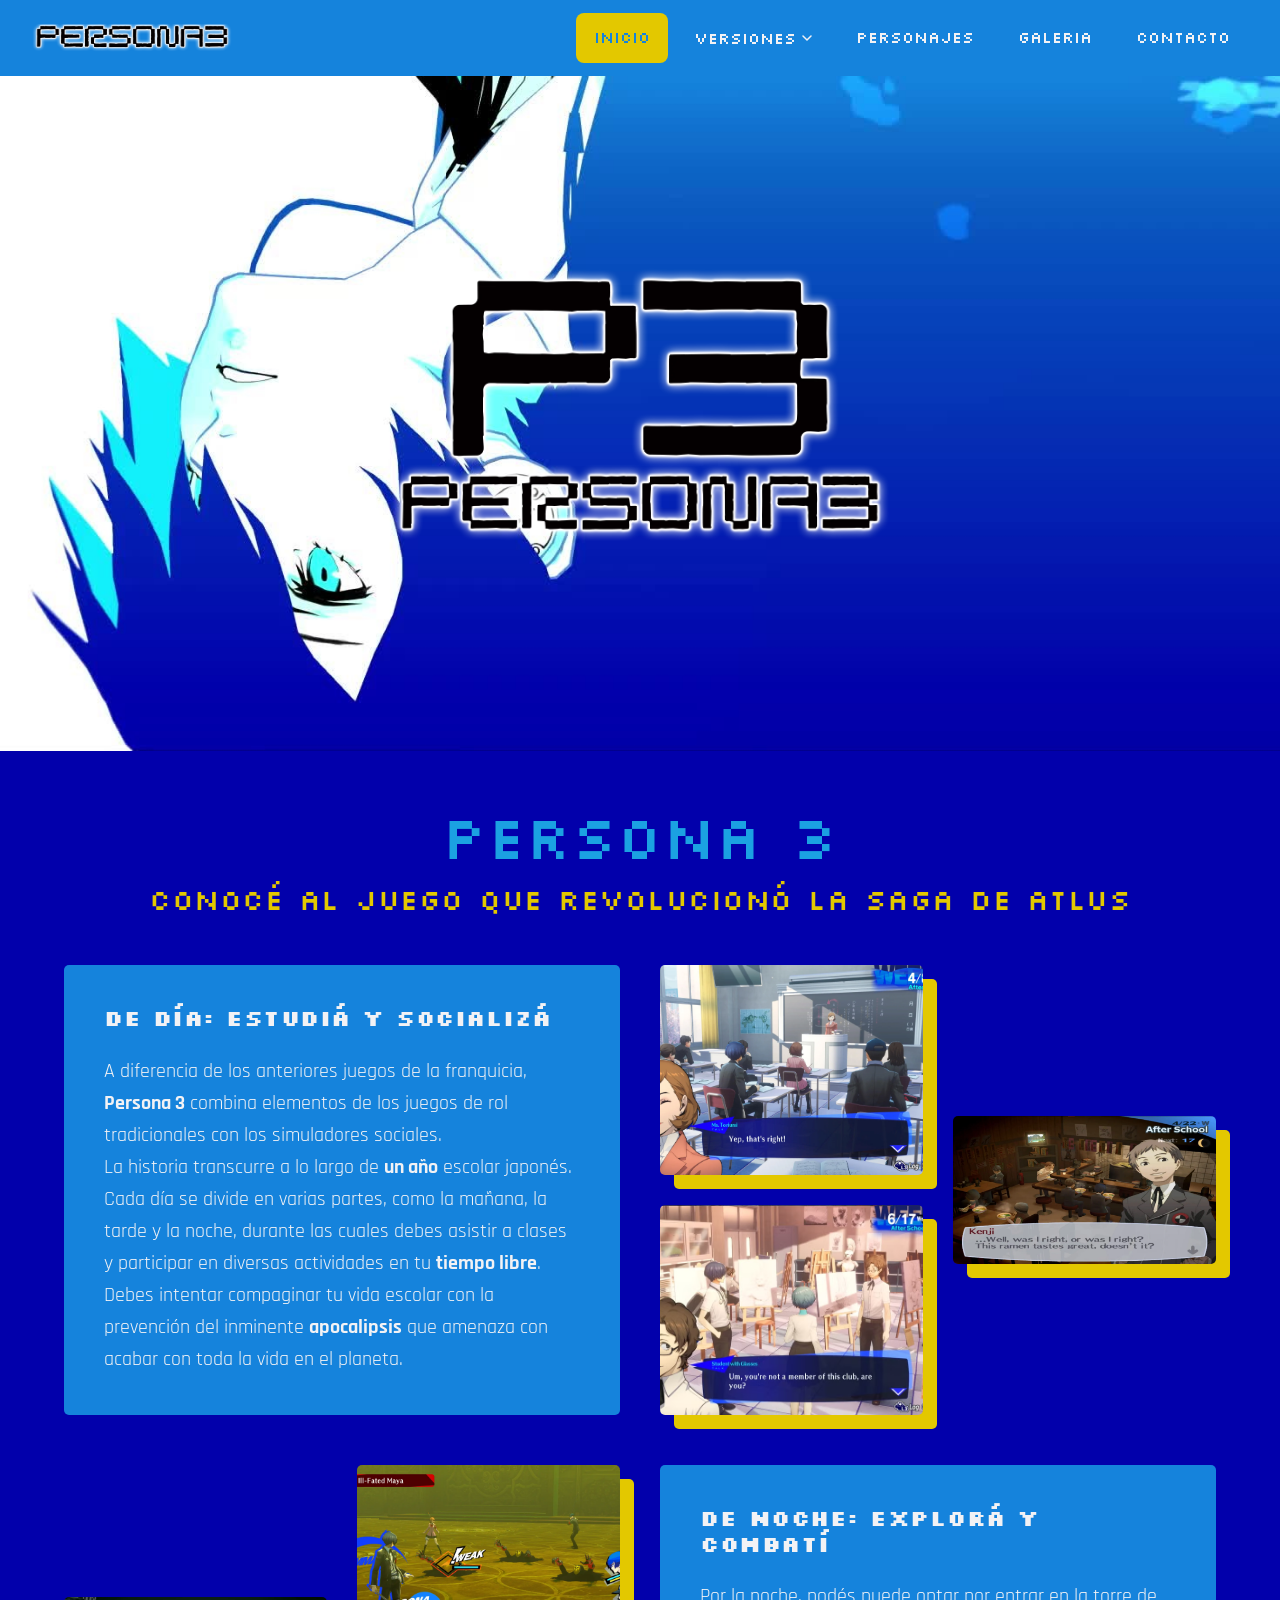
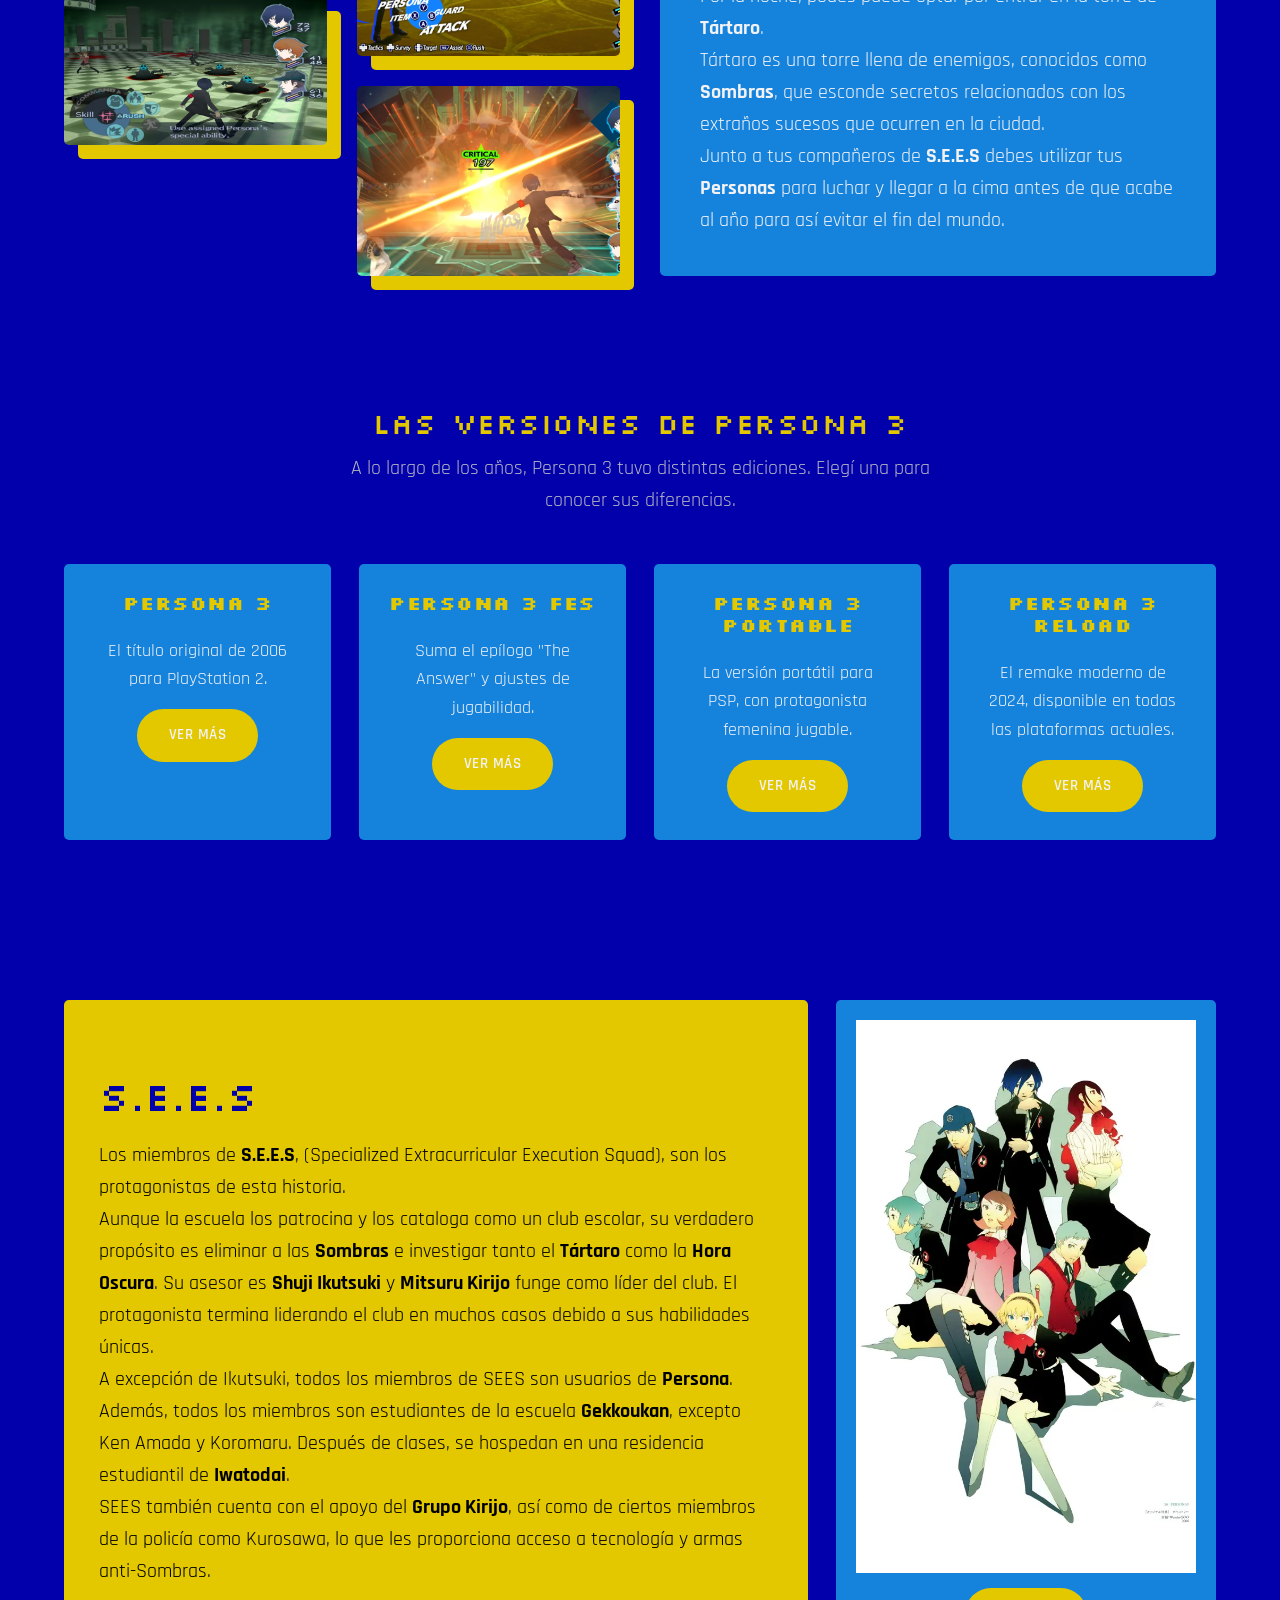
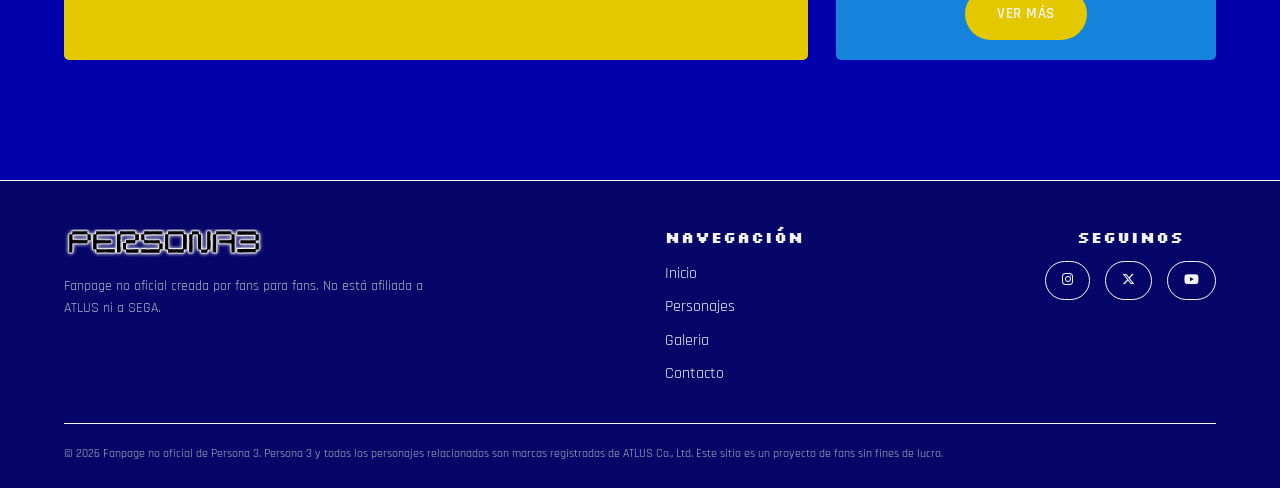
<file: index.html>
<!DOCTYPE html>
<html lang="es">
<head>
  <meta charset="UTF-8" />
  <meta name="viewport" content="width=device-width, initial-scale=1.0" />
  <title>Persona 3 | Fanpage no oficial</title>
  <meta name="description" content="Fanpage no oficial dedicada a Persona 3: juegos, personajes y más." />

  <!-- Tipografías (Google Fonts) -->
  <link rel="preconnect" href="https://fonts.googleapis.com">
<link rel="preconnect" href="https://fonts.gstatic.com" crossorigin>
<link href="https://fonts.googleapis.com/css2?family=Silkscreen:wght@400;700&display=swap" rel="stylesheet">

<link rel="preconnect" href="https://fonts.googleapis.com">
<link rel="preconnect" href="https://fonts.gstatic.com" crossorigin>
<link href="https://fonts.googleapis.com/css2?family=Rajdhani:wght@300;400;500;600;700&family=Roboto:ital,wght@0,217;1,217&display=swap" rel="stylesheet">

<link rel="stylesheet" href="https://cdnjs.cloudflare.com/ajax/libs/font-awesome/6.5.1/css/all.min.css">



  <!-- Hoja de estilos del sitio -->
  <link rel="stylesheet" href="css/style.css" />
</head>
<body>

  <!-- ======================= HEADER ======================= -->
  <header class="site-header">
    <div class="contenedor header-inner">
      <a href="index.html" class="logo"><img src="css/img/P3LOGO-header.webp" alt="Logo Persona 3" class="header-logo"></a>



      <nav class="main-nav" id="main-nav">
        <ul>
          <li><a href="index.html" class="nav-link">Inicio</a></li>
          <!-- Dropdown de Versiones -->
          <li class="nav-item--dropdown">
            <button class="dropdown-toggle" aria-expanded="false" aria-controls="menu-versiones">
              Versiones
              <svg class="chevron" viewBox="0 0 10 6" fill="none" xmlns="http://www.w3.org/2000/svg">
                <path d="M1 1L5 5L9 1" stroke="currentColor" stroke-width="1.5" stroke-linecap="round" />
              </svg>
            </button>
            <ul class="dropdown-menu" id="menu-versiones">
              <li><a href="versiones/persona-3.html">Persona 3</a></li>
              <li><a href="versiones/persona-3-fes.html">Persona 3 FES</a></li>
              <li><a href="versiones/persona-3-portable.html">Persona 3 Portable</a></li>
              <li><a href="versiones/persona-3-reload.html">Persona 3 Reload</a></li>
            </ul>
          </li>
          <li><a href="personajes.html" class="nav-link">Personajes</a></li>
          <li><a href="galeria.html" class="nav-link">Galeria</a></li>
          <li><a href="contacto.html" class="nav-link">Contacto</a></li>
        </ul>
      </nav>

      <!-- Botón hamburguesa -->
      <button class="menu-toggle" id="menu-toggle" aria-label="Abrir menú" aria-expanded="false">
        <span></span><span></span><span></span>
      </button>
    </div>
  </header>

  <main>
    <!-- ======================= HERO ======================= -->
    <section class="hero">
      <div class="hero-contenido">
        
        <img src="css/img/P3LOGO.webp" alt="Logo Persona 3" class="hero-logo">
        
        <div style="margin-top: 1px;">
        </div>
      </div>

    </section>

    <!-- ======================= BIENVENIDA ======================= -->
<section class="seccion-destacada">
  <div class="contenedor">
    <h1 class="titulo-seccion tituloindex">PERSONA 3</h1>
    <h2 class="titulo-seccion">CONOCÉ AL JUEGO QUE REVOLUCIONÓ LA SAGA DE ATLUS</h2>

    <div class="mosaico-layout">
      

      <div class="bloque-texto">
        <h3>DE DÍA: ESTUDIÁ Y SOCIALIZÁ</h3>
        <p>
          A diferencia de los anteriores juegos de la franquicia, <strong>Persona 3</strong> combina elementos de los juegos de rol tradicionales con los simuladores sociales.
        </p>
        <p>
          La historia transcurre a lo largo de <b>un año</b> escolar japonés. Cada día se divide en varias partes, como la mañana, la tarde y la noche, durante las cuales debes asistir a clases y participar en diversas actividades en tu <b>tiempo libre</b>.
        </p>
        <p>
          Debes intentar compaginar tu vida escolar con la prevención del inminente <b>apocalipsis</b> que amenaza con acabar con toda la vida en el planeta.
        </p>
      </div>

      <div class="mosaico-imagenes">
        <div class="marco-offset">
          <img src="css/img/index.foto1.webp" alt="Persona 3 Gameplay 1">
        </div>
        <div class="marco-offset">
          <img src="css/img/index.foto2.avif" alt="Persona 3 Gameplay 2">
        </div>
        <div class="marco-offset imagen-desplazada">
          <img src="css/img/p3-foto-3.webp" alt="Persona 3 Gameplay 3">
        </div>
      </div>


<div class="mosaico-imagenes mosaico-imagenes--invertido">
  

  <div class="marco-offset imagen-desplazada-izquierda">
    <img src="css/img/p3-foto-4.webp" alt="Persona 3 Gameplay 3">
  </div>

  <div class="marco-offset">
    <img src="css/img/p3r-foto4.webp" alt="Persona 3 Gameplay 1">
  </div>

  <div class="marco-offset">
    <img src="css/img/p3p-foto4.webp" alt="Persona 3 Gameplay 2">
  </div>

</div>

      <div class="bloque-texto">
        <h3>DE NOCHE: EXPLORÁ Y COMBATÍ</h3>
        <p>
          Por la noche, podés puede optar por entrar en la torre de <strong><b>Tártaro</b></strong>.
        </p>
        <p>
          Tártaro es una torre llena de enemigos, conocidos como <b>Sombras</b>, que esconde secretos relacionados con los extraños sucesos que ocurren en la ciudad.
        </p>
        <p>
          Junto a tus compañeros de <b>S.E.E.S</b> debes utilizar tus <b>Personas</b> para luchar y llegar a la cima antes de que acabe al año para así evitar el fin  del mundo.
        </p>
      </div>

    </div>

  </div>
</section>

    <!-- ======================= VERSIONES DESTACADAS ======================= -->
    <section class="seccion seccion--alterna" id="versiones-destacadas">
      <div class="contenedor">
        <h2 class="titulo-seccion">Las versiones de Persona 3</h2>
        <p class="subtitulo-seccion">
          A lo largo de los años, Persona 3 tuvo distintas ediciones.
          Elegí una para conocer sus diferencias.
        </p>

        <div class="grid-versiones">

          <article class="tarjeta-version">
           
            <h3>Persona 3</h3>
            <p>El título original de 2006 para PlayStation 2.</p>
            <a href="versiones/persona-3.html" class="boton boton--contorno">Ver más</a>
          </article>

          <article class="tarjeta-version">

            <h3>Persona 3 FES</h3>
            <p>Suma el epílogo "The Answer" y ajustes de jugabilidad.</p>
            <a href="versiones/persona-3-fes.html" class="boton boton--contorno">Ver más</a>
          </article>

          <article class="tarjeta-version">

            <h3>Persona 3 Portable</h3>
            <p>La versión portátil para PSP, con protagonista femenina jugable.</p>
            <a href="versiones/persona-3-portable.html" class="boton boton--contorno">Ver más</a>
          </article>

          <article class="tarjeta-version">
            <h3>Persona 3 Reload</h3>
            <p>El remake moderno de 2024, disponible en todas las plataformas actuales.</p>
            <a href="versiones/persona-3-reload.html" class="boton boton--contorno">Ver más</a>
          </article>

        </div>
      </div>
    </section>
  </main>

    <!-- ======================= INDEX PERSONAJES ======================= -->

     <section class="seccion">
      <div class="contenedor">
 
        <div class="detalle-personajes">
 
          <!-- Caja de texto -->
          <div class="caja-texto-personajes">
            <h2 class="titulo-seccion">S.E.E.S  </h2>
            <p>
              Los miembros de <strong><b>S.E.E.S</b></strong>, (Specialized Extracurricular Execution Squad), son los protagonistas de esta historia. </p>
              <p>
              Aunque la escuela los patrocina y los cataloga como un club escolar, su verdadero propósito es eliminar a las <b>Sombras</b> e investigar tanto el <b>Tártaro</b> como la <b>Hora Oscura</b>. 
              Su asesor es <b>Shuji Ikutsuki</b> y <b>Mitsuru Kirijo</b> funge como líder del club. El protagonista termina liderando el club en muchos casos debido a sus 
              habilidades únicas.
              </p>
              <p> 
              A excepción de Ikutsuki, todos los miembros de SEES son usuarios de <b>Persona</b>. Además, todos los miembros son estudiantes de la escuela <b>Gekkoukan</b>, excepto Ken Amada y Koromaru. 
              
              Después de clases, se hospedan en una residencia estudiantil de <b>Iwatodai</b>.
              </p>
              <p>
              SEES también cuenta con el apoyo del <b>Grupo Kirijo</b>, así como de ciertos miembros de la policía como Kurosawa, lo que les proporciona acceso a tecnología y armas anti-Sombras.
            </p>
          </div>
 
          <!-- Imagen de portada + info técnica debajo -->
          <div class="detalle-imagen-personajes">
            <div class="placeholder-img" aria-label="Imagen de portada">
              <img src="css/img/sees.webp" alt="Foto de SEES" class="foto-P3">
              <a href="personajes.html" class="boton boton--contorno">Ver más</a>
            </div>
 
            
          </div>
 
        </div>
      </div>
    </section>
 

  <!-- ======================= FOOTER (legales y redes) ======================= -->
  <footer class="site-footer">
    <div class="contenedor">
      <div class="footer-top">
        <div class="footer-marca">
          <a href="index.html" class="logo"><img src="css/img/P3LOGO-header.webp" alt="Logo Persona 3" class="header-logo"></a>
          <p>
            Fanpage no oficial creada por fans para fans. No está afiliada
            a ATLUS ni a SEGA.
          </p>
        </div>

        <div class="footer-links">
          <h4>Navegación</h4>
          <ul>
            <li><a href="index.html">Inicio</a></li>
            <li><a href="personajes.html">Personajes</a></li>
                        <li><a href="galeria.html">Galeria</a></li>

            <li><a href="contacto.html">Contacto</a></li>
          </ul>
        </div>

        <div class="footer-redes">
          <h4>Seguinos</h4>

          <div class="redes-lista">
            <a href="https://www.instagram.com/atlus_west/?hl=es" target="_blank" aria-label="Instagram"><i class="fa-brands fa-instagram"></i></a>
            <a href="https://x.com/Atlus_West" target="_blank" aria-label="X (Twitter)"><i class="fa-brands fa-x-twitter"></i></a>
            <a href="https://www.youtube.com/atlus" target="_blank" aria-label="YouTube"><i class="fa-brands fa-youtube"></i></a>
          </div>
        </div>
      </div>

      <p class="footer-legales">
        © 2026 Fanpage no oficial de Persona 3. Persona 3 y todos los
        personajes relacionados son marcas registradas de ATLUS Co., Ltd.
        Este sitio es un proyecto de fans sin fines de lucro.
      </p>
    </div>
  </footer>

  <script src="js/main.js"></script>
</body>
</html>
</file>
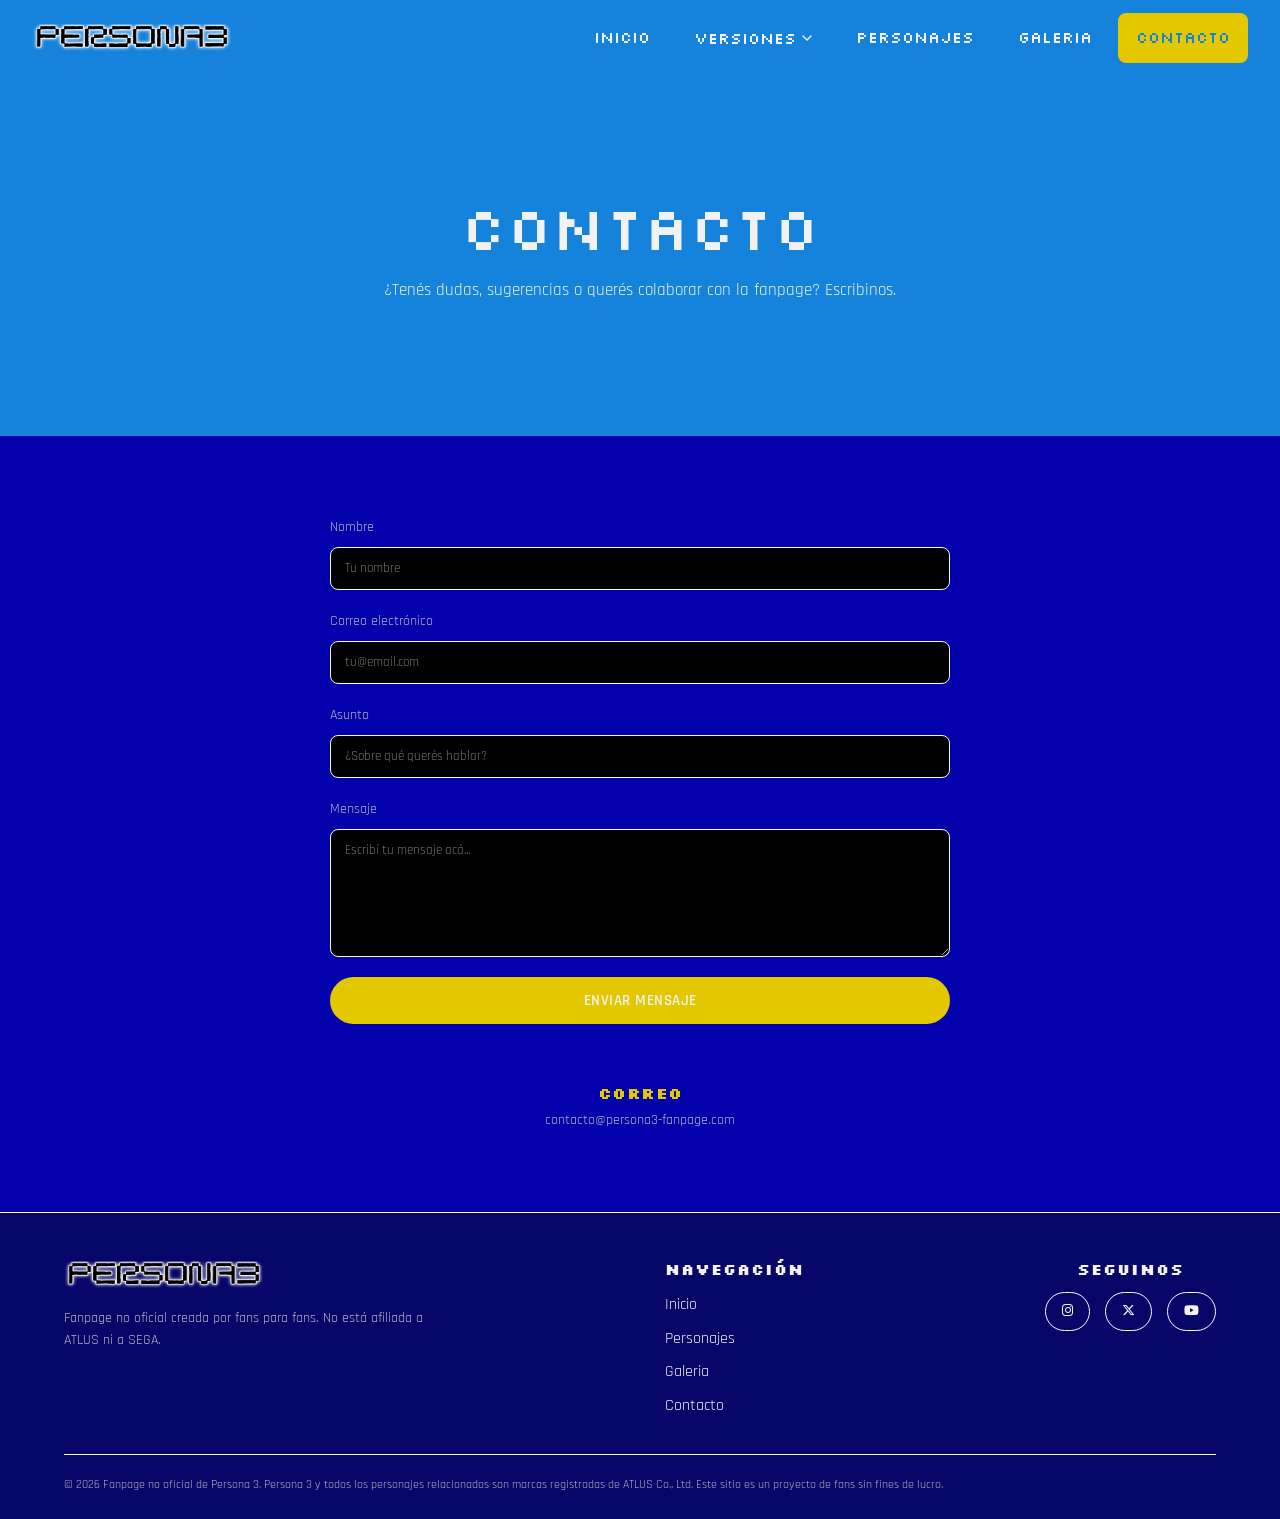
<file: contacto.html>
<!DOCTYPE html>
<html lang="es">
<head>
  <meta charset="UTF-8" />
  <meta name="viewport" content="width=device-width, initial-scale=1.0" />
  <title>Contacto | Persona 3</title>
  <meta name="description" content="Ponete en contacto con el equipo de esta fanpage de Persona 3." />

  <link rel="preconnect" href="https://fonts.googleapis.com">
<link rel="preconnect" href="https://fonts.gstatic.com" crossorigin>
<link href="https://fonts.googleapis.com/css2?family=Silkscreen:wght@400;700&display=swap" rel="stylesheet">

<link rel="preconnect" href="https://fonts.googleapis.com">
<link rel="preconnect" href="https://fonts.gstatic.com" crossorigin>
<link href="https://fonts.googleapis.com/css2?family=Rajdhani:wght@300;400;500;600;700&family=Roboto:ital,wght@0,217;1,217&display=swap" rel="stylesheet">

<link rel="stylesheet" href="https://cdnjs.cloudflare.com/ajax/libs/font-awesome/6.5.1/css/all.min.css">

  <link rel="stylesheet" href="css/style.css" />
</head>
<body>

  <!-- ======================= HEADER ======================= -->
  <header class="site-header">
    <div class="contenedor header-inner">
      <a href="index.html" class="logo"><img src="css/img/P3LOGO-header.webp" alt="Logo Persona 3" class="header-logo"></a>

      <nav class="main-nav" id="main-nav">
        <ul>
          <li><a href="index.html" class="nav-link">Inicio</a></li>
          <li class="nav-item--dropdown">
            <button class="dropdown-toggle" aria-expanded="false" aria-controls="menu-versiones">
              Versiones
              <svg class="chevron" viewBox="0 0 10 6" fill="none" xmlns="http://www.w3.org/2000/svg">
                <path d="M1 1L5 5L9 1" stroke="currentColor" stroke-width="1.5" stroke-linecap="round" />
              </svg>
            </button>
            <ul class="dropdown-menu" id="menu-versiones">
              <li><a href="versiones/persona-3.html">Persona 3</a></li>
              <li><a href="versiones/persona-3-fes.html">Persona 3 FES</a></li>
              <li><a href="versiones/persona-3-portable.html">Persona 3 Portable</a></li>
              <li><a href="versiones/persona-3-reload.html">Persona 3 Reload</a></li>
            </ul>
          </li>
          <li><a href="personajes.html" class="nav-link">Personajes</a></li>
          <li><a href="galeria.html" class="nav-link">Galeria</a></li>
          <li><a href="contacto.html" class="nav-link activo">Contacto</a></li>
        </ul>
      </nav>

      <button class="menu-toggle" id="menu-toggle" aria-label="Abrir menú" aria-expanded="false">
        <span></span><span></span><span></span>
      </button>
    </div>
  </header>

  <main>
    <!-- ======================= HERO CHICO ======================= -->
    <section class="hero_personaje">
      <div class="hero-contenido">
        <h1 class="hero-logo" style="font-size: clamp(1rem, 6vw, 60px); font-weight: 400;">CONTACTO</h1>
        <p class="hero-tagline">¿Tenés dudas, sugerencias o querés colaborar con la fanpage? Escribinos.</p>
        <div style="margin-top: 1px;">
        </div>
      </div>

    </section>
<!-- ======================= FORMULARIO ======================= -->
<section class="seccion">
  <div class="contenedor">

    <!-- Formulario integrado con Formspree para envío de mails reales -->
    <form class="formulario-contacto" action="https://formspree.io/f/xvkgrawa" method="POST">
      <div class="campo">
        <label for="nombre">Nombre</label>
        <input type="text" id="nombre" name="nombre" placeholder="Tu nombre" required />
      </div>

      <div class="campo">
        <label for="email">Correo electrónico</label>
        <input type="email" id="email" name="email" placeholder="tu@email.com" required />
      </div>

      <div class="campo">
        <label for="asunto">Asunto</label>


        <input type="text" id="asunto" name="_subject" placeholder="¿Sobre qué querés hablar?" />
      </div>

      <div class="campo">
        <label for="mensaje">Mensaje</label>
        <textarea id="mensaje" name="mensaje" rows="6" placeholder="Escribí tu mensaje acá..." required></textarea>
      </div>

      <button type="submit" class="boton boton--dorado">Enviar mensaje</button>
    </form>


    <div class="info-contacto">
      <div class="item">
        <h4>Correo</h4>
        <p>contacto@persona3-fanpage.com</p>
      </div>
      
      
    </div>

  </div>
</section>
  <!-- ======================= FOOTER ======================= -->
 <footer class="site-footer">
    <div class="contenedor">
      <div class="footer-top">
        <div class="footer-marca">
          <a href="index.html" class="logo"><img src="css/img/P3LOGO-header.webp" alt="Logo Persona 3" class="header-logo"></a>
          <p>
            Fanpage no oficial creada por fans para fans. No está afiliada
            a ATLUS ni a SEGA.
          </p>
        </div>

        <div class="footer-links">
          <h4>Navegación</h4>
          <ul>
            <li><a href="index.html">Inicio</a></li>
            <li><a href="personajes.html">Personajes</a></li>
            <li><a href="galeria.html">Galeria</a></li>
            <li><a href="contacto.html">Contacto</a></li>
          </ul>
        </div>

        <div class="footer-redes">
          <h4>Seguinos</h4>

          <div class="redes-lista">
            <a href="https://www.instagram.com/atlus_west/?hl=es" target="_blank" aria-label="Instagram"><i class="fa-brands fa-instagram"></i></a>
            <a href="https://x.com/Atlus_West" target="_blank" aria-label="X (Twitter)"><i class="fa-brands fa-x-twitter"></i></a>
            <a href="https://www.youtube.com/atlus" target="_blank" aria-label="YouTube"><i class="fa-brands fa-youtube"></i></a>
          </div>
        </div>
      </div>

      <p class="footer-legales">
        © 2026 Fanpage no oficial de Persona 3. Persona 3 y todos los
        personajes relacionados son marcas registradas de ATLUS Co., Ltd.
        Este sitio es un proyecto de fans sin fines de lucro.
      </p>
    </div>
  </footer>

  <script src="js/main.js"></script>
</body>
</html>
</file>
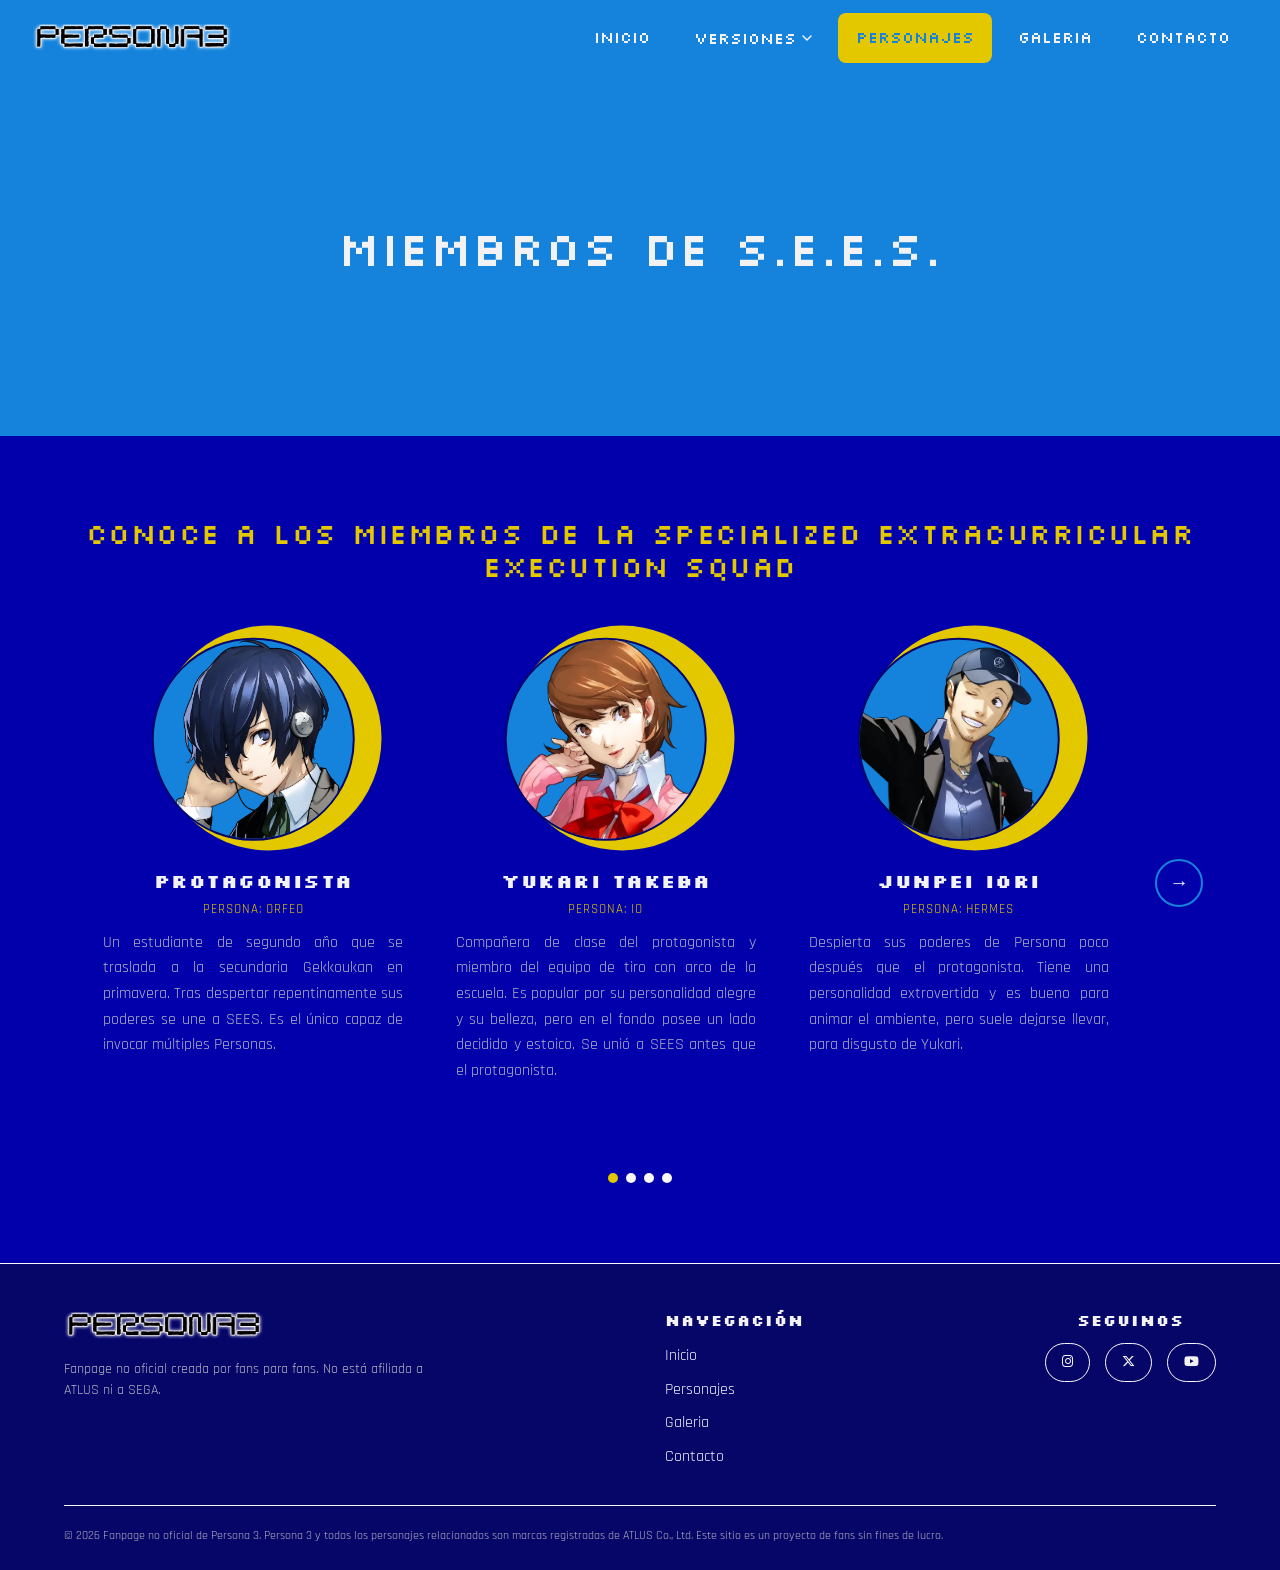
<file: personajes.html>
<!DOCTYPE html>
<html lang="es">
<head>
  <meta charset="UTF-8" />
  <meta name="viewport" content="width=device-width, initial-scale=1.0" />
  <title>Personajes | Persona 3</title>
  <meta name="description" content="Conocé al elenco de Persona 3." />

  <link rel="preconnect" href="https://fonts.googleapis.com">
<link rel="preconnect" href="https://fonts.gstatic.com" crossorigin>
<link href="https://fonts.googleapis.com/css2?family=Silkscreen:wght@400;700&display=swap" rel="stylesheet">

<link rel="preconnect" href="https://fonts.googleapis.com">
<link rel="preconnect" href="https://fonts.gstatic.com" crossorigin>
<link href="https://fonts.googleapis.com/css2?family=Rajdhani:wght@300;400;500;600;700&family=Roboto:ital,wght@0,217;1,217&display=swap" rel="stylesheet">

<link rel="stylesheet" href="https://cdnjs.cloudflare.com/ajax/libs/font-awesome/6.5.1/css/all.min.css">

  <link rel="stylesheet" href="css/style.css" />
</head>
<body>

  <!-- ======================= HEADER ======================= -->
  <header class="site-header">
    <div class="contenedor header-inner">
      <a href="index.html" class="logo"><img src="css/img/P3LOGO-header.webp" alt="Logo Persona 3" class="header-logo"></a>

      

      <nav class="main-nav" id="main-nav">
        <ul>
          <li><a href="index.html" class="nav-link">Inicio</a></li>
          <li class="nav-item--dropdown">
            <button class="dropdown-toggle" aria-expanded="false" aria-controls="menu-versiones">
              Versiones
              <svg class="chevron" viewBox="0 0 10 6" fill="none" xmlns="http://www.w3.org/2000/svg">
                <path d="M1 1L5 5L9 1" stroke="currentColor" stroke-width="1.5" stroke-linecap="round" />
              </svg>
            </button>
            <ul class="dropdown-menu" id="menu-versiones">
              <li><a href="versiones/persona-3.html">Persona 3</a></li>
              <li><a href="versiones/persona-3-fes.html">Persona 3 FES</a></li>
              <li><a href="versiones/persona-3-portable.html">Persona 3 Portable</a></li>
              <li><a href="versiones/persona-3-reload.html">Persona 3 Reload</a></li>
            </ul>
          </li>
          <!-- Link activo: estamos parados en esta página -->
          <li><a href="personajes.html" class="nav-link activo">Personajes</a></li>
          <li><a href="galeria.html" class="nav-link">Galeria</a></li>
          <li><a href="contacto.html" class="nav-link">Contacto</a></li>
        </ul>
      </nav>

      <button class="menu-toggle" id="menu-toggle" aria-label="Abrir menú" aria-expanded="false">
        <span></span><span></span><span></span>
      </button>
    </div>
  </header>

  <main>
    <!-- ======================= HERO CHICO ======================= -->
    <section class="hero_personaje">
      <div class="hero-contenido">
        <h1 class="hero-titulo">Miembros de S.E.E.S.</h1>
        
        <div style="margin-top: 1px;">
        </div>
      </div>

    </section>
    <!-- ======================= CARRUSEL DE PERSONAJES ======================= -->
   <section class="seccion">

  <div class="contenedor">
    <h2 class="titulo-seccion">Conoce a los miembros de la Specialized Extracurricular Execution Squad</h2>

  </div> 


  <div class="carrusel">
    <!-- Flecha izquierda -->
    <button class="carrusel-flecha" data-carrusel="anterior" aria-label="Personaje anterior">&#8592;</button>

    <div class="carrusel-pista-wrapper">
      <div class="carrusel-pista">

        <article class="tarjeta-personaje">
          <div class="avatar-personaje">
            <div class="anillo-externo"></div>
            <div class="anillo-interno"><img src="css/img/P3_Protag_Reload.webp" alt="Foto del protagonista de Persona 3" class="foto-protagonista"></div>
          </div>
          <h3>Protagonista</h3>
          <span class="rol">Persona: Orfeo</span>
          <p class="descripcion">
            Un estudiante de segundo año que se traslada a la secundaria Gekkoukan en primavera. Tras despertar repentinamente 
            sus poderes se une a SEES. Es el único capaz de invocar múltiples Personas.
          </p>
        </article>

        <article class="tarjeta-personaje">
          <div class="avatar-personaje">
            <div class="anillo-externo"></div>
            <div class="anillo-interno"><img src="css/img/P3REYukari.webp" alt="Foto de Yukari de Persona 3" class="foto-yukari"></div>
          </div>
          <h3>Yukari Takeba</h3>
          <span class="rol">Persona: Io</span>
          <p class="descripcion">
            Compañera de clase del protagonista y miembro del equipo de tiro con arco de la escuela. Es popular por su personalidad alegre y su belleza, pero en el fondo posee un lado decidido y estoico.
             Se unió a SEES antes que el protagonista. 
          </p>
        </article>

        <article class="tarjeta-personaje">
          <div class="avatar-personaje">
            <div class="anillo-externo"></div>
            <div class="anillo-interno"><img src="css/img/P3RE_junpei.webp" alt="Foto de Junpei de Persona 3" class="foto-junpei"></div>
          </div>
          <h3>Junpei Iori</h3>
          <span class="rol">Persona: Hermes</span>
          <p class="descripcion">
            Despierta sus poderes de Persona poco después que el protagonista. 
            Tiene una personalidad extrovertida y es bueno para animar 
            el ambiente, pero suele dejarse llevar, para disgusto de Yukari.
          </p>
        </article>

        <article class="tarjeta-personaje">
          <div class="avatar-personaje">
            <div class="anillo-externo"></div>
            <div class="anillo-interno"><img src="css/img/Mitsuru_Kirijo_Reload.webp" alt="Foto de Mitsuru de Persona 3" class="foto-mitsuru"></div>
          </div>
          <h3>Mitsuru Kirijo</h3>
          <span class="rol">Persona: Penthesilea</span>
          <p class="descripcion">
             Lider de S.E.E.S, heredera del Grupo Kirijo, capitana del equipo de esgrima y presidenta del consejo estudiantil.
             Es una chica seria y trabajadora con una gran afición por la disciplina. 
             Sin embargo, debido a su educación sobreprotectora, a veces puede estar un poco desconectada de la realidad.
          </p>
        </article>

        <article class="tarjeta-personaje">
          <div class="avatar-personaje">
            <div class="anillo-externo"></div>
            <div class="anillo-interno"><img src="css/img/Akihiko_Sanada_Reload.webp" alt="Foto de Akihiko de Persona 3" class="foto-akihiko"></div>
          </div>
          <h3>Akihiko Sanada</h3>
          <span class="rol">Persona: Polydeuces</span>
          <p class="descripcion">
            Miembro fundador de SEES. Muy popular en la escuela, es el capitán del equipo de boxeo y sobresale tanto en 
            los deportes como en los estudios. Normalmente tranquilo y sereno, también puede ser algo terco e inflexible en ocasiones.
          </p>
        </article>


        <article class="tarjeta-personaje">
          <div class="avatar-personaje">
            <div class="anillo-externo"></div>
            <div class="anillo-interno"><img src="css/img/Fuuka_Yamagishi_Reload.webp" alt="Foto de Fuuka de Persona 3" class="foto-fuuka"></div>
          </div>
          <h3>Fuuka Yamagishi</h3>
          <span class="rol">Persona: Lucia</span>
          <p class="descripcion">
            Es una chica tranquila y humilde, pero a veces sufre acoso escolar 
            debido a su timidez. Queda atrapada en la Hora Oscura y sus habilidades Persona se activan cuando SEES acude a su rescate.
          </p>
        </article>

        <article class="tarjeta-personaje">
          <div class="avatar-personaje">
            <div class="anillo-externo"></div>
            <div class="anillo-interno"><img src="css/img/P3RE_Aigis_art (1).webp" alt="Foto de Aigis de Persona 3" class="foto-aigis"></div>
          </div>
          <h3>Aigis</h3>
          <span class="rol">Persona: Palladion</span>
          <p class="descripcion">
            Arma de supresión anti-sombras de séptima generación creada por humanos. Con forma humanoide y un corazón capaz de usar habilidades de Persona, se une a SEES. 
            Parece sentir un cariño especial por el protagonista desde el principio.
             Va despertando sus emociones humanas a medida que pasa tiempo con el grupo.
          </p>
        </article>

        <article class="tarjeta-personaje">
          <div class="avatar-personaje">
            <div class="anillo-externo"></div>
            <div class="anillo-interno"><img src="css/img/P3RE_Ken.webp" alt="Foto de Ken de Persona 3" class="foto-ken"></div>
          </div>
          <h3>Ken Amada</h3>
          <span class="rol">Persona: Nemesis</span>
          <p class="descripcion">
            Es el único estudiante de primaria en SEES. Tras el fallecimiento de su madre en un accidente, se mudó a una residencia estudiantil en Iwatodai.
             Una serie de eventos lo llevan a despertar sus habilidades Persona y unirse a SEES con sed de venganza. Si bien Ken intenta mostrarse educado y maduro, también tiene un lado infantil
          </p>
        </article>

        <article class="tarjeta-personaje">
          <div class="avatar-personaje">
            <div class="anillo-externo"></div>
            <div class="anillo-interno"><img src="css/img/P3RE_Koromaru.webp" alt="Foto de Koromaru de Persona 3" class="foto-koromaru"></div>
          </div>
          <h3>Koromaru</h3>
          <span class="rol">Persona: Cerbero</span>
          <p class="descripcion">
            Tras perder a su amo, SEES lo acoge y lo convierte en miembro. Es extremadamente inteligente y leal.
Gracias a su personalidad amigable y gentil, Koromaru se integra rápidamente al grupo. Parece tener una relación
 especialmente cercana con Aigis y con Ken.
          </p>
        </article>

        <article class="tarjeta-personaje">
          <div class="avatar-personaje">
            <div class="anillo-externo"></div>
            <div class="anillo-interno"><img src="css/img/P3RE_Shinjiro.webp" alt="Foto de Shinjiro de Persona 3" class="foto-shinji"></div>
          </div>
          <h3>Shinjiro Aragaki</h3>
          <span class="rol">Persona: Castor</span>
          <p class="descripcion">
            Uno de los miembros fundadores de SEES. Estuvo ausente del grupo durante dos años, pero regresa debido a ciertas circunstancias.
             Bajo su apariencia taciturna y reservada se esconde un alma bondadosa y un excelente cocinero. Adora a los animales y consiente a Koromaru cuando nadie lo ve.
          </p>
        </article>

      </div>
    </div>

    <!-- Flecha derecha -->
    <button class="carrusel-flecha" data-carrusel="siguiente" aria-label="Personaje siguiente">&#8594;</button>
  </div>

  <!-- Indicadores fuera del contenedor para alineación uniforme -->
  <div class="carrusel-indicadores"></div>
</section>
  </main>

  <!-- ======================= FOOTER ======================= -->
<footer class="site-footer">
    <div class="contenedor">
      <div class="footer-top">
        <div class="footer-marca">
          <a href="index.html" class="logo"><img src="css/img/P3LOGO-header.webp" alt="Logo Persona 3" class="header-logo"></a>
          <p>
            Fanpage no oficial creada por fans para fans. No está afiliada
            a ATLUS ni a SEGA.
          </p>
        </div>

        <div class="footer-links">
          <h4>Navegación</h4>
          <ul>
            <li><a href="index.html">Inicio</a></li>
            <li><a href="personajes.html">Personajes</a></li>
                        <li><a href="galeria.html">Galeria</a></li>

            <li><a href="contacto.html">Contacto</a></li>
          </ul>
        </div>

        <div class="footer-redes">
          <h4>Seguinos</h4>

          <div class="redes-lista">
            <a href="https://www.instagram.com/atlus_west/?hl=es" target="_blank" aria-label="Instagram"><i class="fa-brands fa-instagram"></i></a>
            <a href="https://x.com/Atlus_West" target="_blank" aria-label="X (Twitter)"><i class="fa-brands fa-x-twitter"></i></a>
            <a href="https://www.youtube.com/atlus" target="_blank" aria-label="YouTube"><i class="fa-brands fa-youtube"></i></a>
          </div>
        </div>
      </div>

      <p class="footer-legales">
        © 2026 Fanpage no oficial de Persona 3. Persona 3 y todos los
        personajes relacionados son marcas registradas de ATLUS Co., Ltd.
        Este sitio es un proyecto de fans sin fines de lucro.
      </p>
    </div>
  </footer>

  <script src="js/main.js"></script>
</body>
</html>
</file>
<file: css/style.css>
/* ============================================================
   PERSONA 3 - FANPAGE
   Hoja de estilos principal
   ------------------------------------------------------------
   
   ============================================================ */
 
/* ---------- 1. Variables globales ---------- */
:root {
  /* Colores de marca */
  --color-azul-noche: #060669;
  --color-azul: #1ba1e2;
  --color-dorado: #e3c800;
  --color-dorado-oscuro: #b09500;
 
  /* Colores base del sitio */
  --color-fondo: #0200ab;
  --color-fondo-alt: #060669;
  --color-superficie: #000000;
  --color-borde: #faf8f8;
  --color-header: #1583dc;
 
  /* Textos */
  --color-texto: #f2f2f5;
  --color-texto-tenue: #b3b3c2;
 
  /* Tipografía */
  --fuente-titulos: 'Silkscreen', sans-serif;
  --fuente-texto: 'Rajdhani', sans-serif;
 
  /* Layout */

  --ancho-maximo: min(95vw, 1600px);
  --radio-borde: 5px;
  --transicion: 0.25s ease;
  --sombra: 0 10px 30px rgba(0, 0, 0, 0.45);
 

  --ancho-panel-lateral: 380px;
 
  /* Alto del header */
  --alto-header: 76px;
}
 
/* ---------- 2. Reset básico ---------- */
* {
  margin: 0;
  padding: 0;
  box-sizing: border-box;
}
 
html {
  scroll-behavior: smooth;
}
 
body {
  background-color: var(--color-fondo);
  color: var(--color-texto);
  font-family: var(--fuente-texto);
  line-height: 1.6;
  padding-top: var(--alto-header); 
  overflow-x: hidden;
}
 
img {
  max-width: 100%;
  display: block;
}
 
a {
  color: inherit;
  text-decoration: none;
}
 
ul {
  list-style: none;
}
 
button {
  font-family: inherit;
  cursor: pointer;
  border: none;
  background: none;
  color: inherit;
}
 
h1, h2, h3, h4 {
  font-family: var(--fuente-titulos);
  letter-spacing: 0.5px;
  line-height: 1.15;
}
 
.contenedor {
  width: 100%;
  max-width: var(--ancho-maximo);
  margin: 0 auto;

  padding: 0 clamp(12px, 2.5vw, 32px);
}
 
/* Título dorado reutilizable */
.titulo-seccion {
  font-size: clamp(1.8rem, 4vw, 100%);
  font-weight: 100;
  color: var(--color-dorado);
  text-transform: uppercase;
  text-align: center;
  margin-bottom: 12px;
}
 
.subtitulo-seccion {
  text-align: center;
  font-family: var(--fuente-texto);
  color: var(--color-texto-tenue);
  max-width: 620px;
  margin: 0 auto 48px;
}
 
.seccion {
  padding: 80px 0;
}
 
.seccion--alterna {
  background-color: var();
}
 
/* Botones */
.boton {
  display: inline-flex;
  align-items: center;
  gap: 8px;
  padding: 14px 32px;
  border-radius: 999px;
  font-weight: 600;
  font-size: 0.95rem;
  text-transform: uppercase;
  letter-spacing: 0.5px;
  transition: transform var(--transicion), box-shadow var(--transicion);
}
 
.boton--dorado {
  background-color: var(--color-dorado);
}
 
.boton--contorno {
 
  color: var(--color-texto);
}
 
.boton:hover {
  transform: scale(1.10);
 
}
 
/* ============================================================
   3. HEADER / NAVEGACIÓN
   ============================================================ */
.site-header {
  position: fixed;
  top: 0;
  left: 0;
  width: 100%;
  height: var(--alto-header);
  z-index: 1000;
  background-color: var(--color-header);
}
 
.header-inner {
  font-family: var(--fuente-titulos);
  height: 100%;
  display: flex;
  align-items: center;
  justify-content: space-between;
  max-width: 100%;
}
 
.logo{
  width: 200PX;
  min-width: 0;
  flex-shrink: 0;
}
 
 
.logo {
  font-family: var(--fuente-titulos);
  font-size: 20px;
  letter-spacing: 2px;
  color: var(--color-texto);
  white-space: nowrap;
}

.header-logo {
  display: block;
  width: 100%;
  height: auto;
  max-height: calc(var(--alto-header) - 20px);
}
 
.logo span {
  color: var(--color-dorado);
}
 
/* --- Menú de navegación --- */
.main-nav {
  display: flex;
}
 
.main-nav > ul {
  display: flex;
  align-items: center;
  gap: 8px;
}
 
.nav-link {
  display: block;
  padding: 12px 18px;
  font-weight: 500;
  border-radius: 8px;
  transition: color var(--transicion), background var(--transicion);
}
 
.nav-link:hover,
.nav-link.activo {
  color: var(--color-dorado);
}
 
.nav-link.activo {
  background: var(--color-dorado);
  color: var(--color-header);
}
 
/* --- Dropdown Versiones --- */
.nav-item--dropdown {
  position: relative;
}
 
.dropdown-toggle {
  display: flex;
  align-items: center;
  gap: 6px;
  padding: 12px 18px;
  font-weight: 500;
  font-size: 1rem;
  border-radius: 8px;
  transition: color var(--transicion);
}
 
.dropdown-toggle:hover {
  color: var(--color-dorado);
}
 
.dropdown-toggle .chevron {
  width: 10px;
  height: 10px;
  transition: transform var(--transicion);
}
 
 
.nav-item--dropdown.abierto .dropdown-toggle .chevron {
  transform: rotate(180deg);
}
 
.dropdown-menu {
  position: absolute;
  top: calc(100% + 10px);
  left: 0;
  min-width: 290px;
  background-color: var(--color-header);
  border: 1px solid var(--color-borde);
  border-radius: var(--radio-borde);
  box-shadow: var(--sombra);
  padding: 8px;
 

  opacity: 0;
  visibility: hidden;
  transform: translateY(-8px);
  transition: opacity var(--transicion), transform var(--transicion), visibility var(--transicion);
}
 
.nav-item--dropdown.abierto .dropdown-menu {
  opacity: 1;
  visibility: visible;
  transform: translateY(0);
}
 
.dropdown-menu li a {
  display: block;
  padding: 10px 14px;
  border-radius: 8px;
  font-size: 0.95rem;
  color: var(--color-texto);
  transition: background var(--transicion), color var(--transicion);
}
 
.dropdown-menu li a:hover {
  background: var(--color-dorado);
  color: var(--color-azul);
}
 
/* 2. Estado Hover */
.nav-item--dropdown:hover .dropdown-menu {
  opacity: 1;
  visibility: visible;
  transform: translateY(0);
}
 
.nav-item--dropdown:hover .chevron {
  transform: rotate(180deg);
}
 
/* --- Botón hamburguesa (mobile) --- */
.menu-toggle {
  display: none;
  flex-direction: column;
  gap: 5px;
  padding: 8px;
}
 
.menu-toggle span {
  width: 26px;
  height: 2px;
  background: var(--color-texto);
  transition: transform var(--transicion), opacity var(--transicion);
}
 
.menu-toggle.abierto span:nth-child(1) {
  transform: translateY(7px) rotate(45deg);
}
.menu-toggle.abierto span:nth-child(2) {
  opacity: 0;
}
.menu-toggle.abierto span:nth-child(3) {
  transform: translateY(-7px) rotate(-45deg);
}
 
/* ============================================================
   4. HERO 
   ============================================================ */
.hero {
  position: relative;
  min-height: 75vh;
  display: flex;
  align-items: center;
  justify-content: center;
  text-align: center;
  overflow: hidden;
  background-image: url("img/heroo.jpg");
  background-repeat: no-repeat;
  background-size:cover;
  margin-bottom: 50PX;
}
 

.hero::before {
  content: "";
  position: absolute;
  inset: 0;
  
}.hero-contenido { display: flex; flex-direction: column; align-items: center; gap: 1rem; }
.hero-logo { max-width: min(420px, 80vw); margin: 0 auto; }
.hero-tagline {
  max-width: 560px;
  color: var(--texto-tenue);
  font-size: 1.05rem;
}
 
.hero-contenido {
  position: relative;
  z-index: 1;
  padding: 40px 20px;
}
 
.hero-logo {
  max-width: 500px; 
  width: 100%;       
  height: auto;      
  display: block;
  margin: 0 auto;
}
 
.hero-logo-p3{
  max-width: 500px; 
  width: 100%;       
  display: block;
  margin: 0 auto;
}
 
.hero-logo-portable{
  max-width: 500px; 
  width: 100%;       
  height: auto;   
  display: block;
  margin: 0 auto;
}
 
.hero-logo-reload{
  max-width: 350px; 
  width: 100%;       
  height: auto;      
  display: block;
  margin: 0 auto;
}
 
.hero--chica {
  min-height: 0vh;
}
 
/* ============================================================
   5. SECCIÓN DE BIENVENIDA (índice) 
   ============================================================ */
/* Layout Principal */
p{
  font-size: 20px;
}
.tituloindex{
  font-size: 60px;
  color: var(--color-azul);
}
.mosaico-layout {
  display: grid;
  grid-template-columns: 1fr;
  gap: 50px 40px; 
  align-items: stretch; 
  margin-top: 50px;
  margin-bottom: 50px;
}
 

@media (max-width: 1023px) {
  .mosaico-layout > div:nth-child(1) { order: 1; }
  .mosaico-layout > div:nth-child(2) { order: 2; }
  .mosaico-layout > div:nth-child(3) { order: 4; }
  .mosaico-layout > div:nth-child(4) { order: 3; }
}
 

@media (min-width: 1024px) {
  .mosaico-layout {
    grid-template-columns: 1fr 1fr;
  }
}
 
/* Bloque de Texto */
.bloque-texto {
  background-color: var(--color-header);
  padding: 2.5rem;
  border-radius: var(--radio-borde);
  display: flex;
  flex-direction: column;
  justify-content: center; 
  height: 100%;            
  box-sizing: border-box;
  
}
 
.bloque-texto h3 {
  font-family: var(--fuente-titulos);
  color: var(--color-texto);
  margin-bottom: 1.5rem;
  font-size: 1.4rem;
}
p{
  font-size: 20px;
  font-weight: 400;
}

.mosaico-imagenes {
  display: grid;
  grid-template-columns: repeat(2, 1fr);
  gap: 30px;
  align-content: auto; 
  width: 100%;
}
 
.marco-offset {
  position: relative;
  border-radius: var(--radio-borde);
  width: 100%;
}
 

.marco-offset::before {
  content: "";
  position: absolute;
  inset: 0;
  background: var(--color-dorado);
  border-radius: 5px;
  transform: translate(14px, 14px);
  transition: transform var(--transicion, 0.3s ease-in-out);
  z-index: 0;
}
 
.marco-offset img {
  position: relative;
  z-index: 1;
  width: 100%;
  height: 100%;
  aspect-ratio: 16 / 9; 
  object-fit: cover;
  border-radius: 5px;
  display: block;
  transition: transform var(--transicion, 0.3s ease-in-out);
}
 
/* Posicionamiento de la 3ra imagen en el mosaico */
@media (min-width: 480px) {
  .marco-offset.imagen-desplazada {
    grid-column: 2;
    grid-row: 1 / span 2;
    align-self: center;
  }
}
 
/* Posicionamiento invertido: Foto alta a la izquierda (Columna 1) */
@media (min-width: 480px) {
  .marco-offset.imagen-desplazada-izquierda {
    grid-column: 1;          /* Forzada a la columna izquierda */
    grid-row: 1 / span 2;     /* Ocupa las 2 filas completas */
    align-self: center;
  }
}
 
/* Animaciones Hover */
.marco-offset:hover::before {
  transform: translate(0, 0);
}
 
.marco-offset:hover img {
  transform: scale(1.05);
}
/* ============================================================
   6. TARJETAS DE VERSIONES 
   ============================================================ */
.grid-versiones {
  display: grid;
  gap: 28px;
  grid-template-columns: repeat(auto-fit, minmax(240px, 1fr));
}
 
.tarjeta-version {
  background: var(--color-header);
 
  border-radius: var(--radio-borde);
  padding: 28px 24px;
  text-align: center;
  transition: transform var(--transicion), border-color var(--transicion);
}
 
.tarjeta-version:hover {
  transform: translateY(-8px);
  border-color: var(--color-dorado  );
}


 
.tarjeta-version h3 {
  color: var(--color-dorado);
  font-size: 1.2rem;
  margin-bottom: 8px;
}
 
.tarjeta-version p{
  font-size: 18px;
  padding: 15px;
  font-weight: 400;
  
}
 
.boton--contorno{
  background-color: var(--color-dorado);
}
 
/* ============================================================
   6.3. index personajes
   ============================================================ */
 
  .detalle-personajes {
  display: grid;
  gap: 28px;
  align-items:stretch; 
  margin-bottom: 40px;
  width: 100%;
}
 
@media (min-width: 1024px) {
  .detalle-personajes {
    display: grid;
    grid-template-columns: 1fr var(--ancho-panel-lateral);
    gap: 28px;
    align-items: stretch; /* Ambas cajas tendrán exactamente la misma altura */
  }
}
 
 
 
 
/* Caja de texto con fondo amarillo */
.caja-texto-personajes {
  background: var(--color-dorado);
  border-radius: var(--radio-borde);
  padding: 35px;
  display: flex;
  flex-direction: column;
  justify-content: center; 
}
 
 
.caja-texto-personajes .titulo-seccion {
  color: var(--color-fondo);
  text-align: top;
  text-align: left;
  margin-bottom: 20px;
  font-size: 40px;
  
}
 
.caja-texto-personajes p {
  color: rgb(0, 0, 0);
  margin-bottom: 0;
  font-size: 20px;
  font-weight: 400;
}
 
/* Columna de imagen + info técnica */
.detalle-imagen-personajes {
  display: flex;
  flex-direction:column;
  justify-content: center;
  width: 100%;
  height: 100%;           
  min-height: min-content; 
  padding: 20px;
  background: var(--color-header);   
  border-radius: 5px;
  box-sizing: border-box; 
}
 
.placeholder-img {
  display: flex;
  flex-direction: column;
  align-items: center; 
  gap: 15px;           
  width: 100%;
}
 
 
 
/* ============================================================
   6.5. DETALLE DE VERSIÓN (/versiones/*.html)
   ============================================================ */
 
.hero_versiones{
  position: relative;
  min-height: 40vh;
  display: flex;
  align-items: center;
  justify-content: center;
  text-align: center;
  overflow: hidden;
  background-color: var(--color-header);
  /*background-image: linear-gradient(rgba(0, 0, 0, 0.5), rgba(0, 0, 0, 0.5)), url("img/p3fes-hero.jpg")*/;
  background-repeat: no-repeat;
  background-size: cover;
  background-position: center;
}
 
 
 
.detalle-version {
  display: grid;
  gap: 28px;
  align-items:stretch; 
  margin-bottom: 40px;
  width: 100%;
}
 
@media (min-width: 1024px) {
  .detalle-version {
    display: grid;
    grid-template-columns: 1fr var(--ancho-panel-lateral);
    gap: 28px;
    align-items: stretch; 
  }
}
 
 @media (max-width: 420px) {
  

  .caja-texto-dorada {
    padding: 16px !important;
    box-sizing: border-box;
    width: 100%;
  }


  .caja-texto-dorada .titulo-seccion {
    font-size: 1.5rem !important; 
    margin-bottom: 12px;
  }

  .caja-texto-dorada p {
    font-size: 0.95rem !important; 
    line-height: 1.4;
  }


  .detalle-imagen {
    padding: 12px !important;
  }

  .detalle-imagen p {
    font-size: 0.9rem !important;
  }

  .detalle-version {
    gap: 16px;
    margin-bottom: 24px;
    box-sizing: border-box;
  }

  .detalle-imagen .info-juego {
    flex-direction: column; 
    gap: 8px;
  }
}
 
 
/* Caja de texto con fondo amarillo */
.caja-texto-dorada {
  background: var(--color-dorado);
  border-radius: var(--radio-borde);
  padding: 35px;
  display: flex;
  flex-direction: column;
  justify-content: center;
  
}
 
 
.caja-texto-dorada .titulo-seccion {
  color: var(--color-fondo);
  text-align: top;
  text-align: left;
  margin-bottom: 20px;
  font-size: 40px;
  
}
 
.caja-texto-dorada p {
  color: rgb(0, 0, 0);
  margin-bottom: 0;
  font-size: 20px;
  font-weight: 400;   
}
 
/* Columna de imagen + info técnica */
.detalle-imagen {
  display: flex;
  flex-direction: column;
  justify-content: space-between;
  width: 100%;
  height: 100%;          
  min-height: min-content; 
  padding: 20px;
  background: var(--color-header);    
  border-radius: 5px;
  box-sizing: border-box; 
  padding-right: 20px;
  font-size: 14px;
}
 
.detalle-imagen p{
 
  font-size: 18px;
}
 
 
 
.detalle-imagen .placeholder-img {
  border: none;            
  background: transparent; 
  width: 100%;        
  min-height: auto;
  border-radius: 0;
}
 
.foto-P3 {
width: 100%;
  height: auto;          
  max-height: 600px;     
  object-fit: contain;   
 
  display: block;     
}
 
.foto-P3FES{
width: 100%;
  height: auto;           
  max-height: 600px;     
  object-fit: contain;    
  display: block;
}
 
.detalle-imagen .info-juego {
  display: flex;
  justify-content: space-around; 
  gap: 16px;
  margin-top: 0;
  text-align: center;
}
 
.info-juego .item h4 {
  margin-top: 20px;
  color: var(--color-dorado);
}
 
 
/* ================================== Galería de imágenes ====================================== */
.galeria-grid {
  display: grid;
  
  grid-template-columns: repeat(auto-fit, minmax(250px, 1fr));
  gap: 20px;
  margin-top: 40px;
}
 

.galeria-grid a {
  position: relative;
  display: block;
  border-radius: 5px;
}
 

.galeria-grid a::before {
  content: "";
  position: absolute;
  inset: 0;
  background: var(--color-dorado);
  border-radius: 5px;
  transform: translate(14px, 14px);
  transition: transform var(--transicion, 0.3s ease);
  z-index: 0;
}

.galeria-grid a:hover::before,
.galeria-grid a:focus-visible::before,
.galeria-grid a.activo::before {
  transform: translate(0, 0);
}
 
.galeria-grid .placeholder-img {
  position: relative;
  z-index: 1;
  aspect-ratio: 16/9;
  min-height: 0;
  border-radius: 5px;
  cursor: pointer;
  overflow: hidden; 
  transition: transform var(--transicion, 0.3s ease), box-shadow var(--transicion, 0.3s ease);
}
 

.galeria-grid .placeholder-img img {
  width: 100%;
  height: 100%;
  object-fit: cover; 
  display: block;
}
 
.galeria-grid a:hover .placeholder-img,
.galeria-grid a:focus-visible .placeholder-img {
  transform: translateY(-15px);
}
 
/* Visor grande */
.galeria-visor {
  margin-top: 28px;
  position: relative;
  background: var(--color-dorado);
  border-radius: 5px;
  padding: 20px;
  text-align: center;
  
}
 
.galeria-visor[hidden] {
  display: none;
}
 

.galeria-visor-cuerpo {
  display: flex;
  align-items: center; 
  justify-content: space-between; 
  width: 100%;                   
  gap: 16px;
  position: relative;
}

.galeria-visor-marco {
  position: relative;
  display: inline-block;
  max-width: 100%;
  min-width: 0;
  touch-action: pan-y; 
}
 
.galeria-visor-marco::before {
  content: "";
  position: absolute;
  inset: 0;
  background: var(--color-dorado);
  border-radius: 6px;
  transform: translate(18px, 18px);
  transition: transform 0.45s ease;
  z-index: 0;
}
 
.galeria-visor.mostrando .galeria-visor-marco::before {
  transform: translate(0, 0);
}
 
.galeria-visor-img {
  position: relative;
  z-index: 1;
  display: block;
  max-width: 100%;
  max-height: 80vh;         
  margin: 0 auto;
  border-radius: 6px;
  background: var(--color-dorado);
}
 
/* Flechas  */
.galeria-visor-flecha {
  flex: 0 0 auto;
  align-self: center; 
  z-index: 2;       
}
 
.galeria-visor-cerrar {
  position: absolute;
  top: 10px;
  right: 10px;
  width: 34px;
  height: 34px;
  border-radius: 50%;
  background: var(--color-dorado);
  color: #ffffff;
  font-size: 1.1rem;
  line-height: 1;
  display: flex;
  align-items: center;
  justify-content: center;
  transition: transform var(--transicion);
  z-index: 2;
}
 
.galeria-visor-cerrar:hover {
  transform: scale(1.10);
  background-color: var(--color-header);
}
 
/* Botón de pantalla completa */
.galeria-visor-pantalla-completa {
  position: absolute;
  top: 10px;
  right: 54px;
  width: 34px;
  height: 34px;
  border-radius: 50%;
  background: var(--color-dorado);
  color: #ffffff;
  font-size: 0.95rem;
  line-height: 1;
  display: flex;
  align-items: center;
  justify-content: center;
  transition: transform var(--transicion), background-color var(--transicion);
  z-index: 2;
}
 
.galeria-visor-pantalla-completa:hover {
  transform: scale(1.10);
  background-color: var(--color-header);
}
 
/* visor en pantalla completa */
.galeria-visor:fullscreen,
.galeria-visor:-webkit-full-screen {
  width: 100vw;
  height: 100vh;
  max-width: none;
  margin: 0;
  padding: 24px;
  display: flex;
  align-items: center;
  justify-content: center;
  background: #000000;
  border-radius: 0;
}

@media (max-width: 767px) {
  .galeria-visor:fullscreen .galeria-visor-flecha,
  .galeria-visor:-webkit-full-screen .galeria-visor-flecha,
  .galeria-visor:fullscreen .galeria-visor-pantalla-completa,
  .galeria-visor:-webkit-full-screen .galeria-visor-pantalla-completa {
    display: none !important;
  }
}

.galeria-visor:fullscreen .galeria-visor-cuerpo,
.galeria-visor:-webkit-full-screen .galeria-visor-cuerpo {
  height: 100%;
  flex-wrap: nowrap; 
  justify-content: space-between;
}
 
.galeria-visor:fullscreen .galeria-visor-marco,
.galeria-visor:-webkit-full-screen .galeria-visor-marco {
  width: auto;
  max-height: 90vh;
}
 
.galeria-visor:fullscreen .galeria-visor-img,
.galeria-visor:-webkit-full-screen .galeria-visor-img {
  max-height: 90vh;
  width: auto;
}
 
@media (max-width: 767px) {
 
  .galeria-visor {
    padding: 12px;
  }
  .galeria-visor-cuerpo {
    justify-content: center;
  }
  .galeria-visor-marco {
    width: 100%;
  }
  .galeria-visor-flecha,
  .galeria-visor-pantalla-completa {
    display: none;
  }
}
 
/* ============================================================
   6.5. TRAILER (página versiones.html)
   ============================================================ */
 
.trailer {
  max-width: 1080px;          
  width: 100%;   
  height: 100%;             
  margin: 0 auto;            
  aspect-ratio: 16/9; 
}
 
.trailer iframe {
  margin-top: 40px;
  width: 100%;
  height: 100%;
  border: none;
  display: block;
}
 
 
/* ============================================================
   7. CARRUSEL DE PERSONAJES (página personajes.html)
   ============================================================ */
 
.hero_personaje {
  position: relative;
  min-height: 40vh;
  display: flex;
  align-items: center;
  justify-content: center;
  text-align: center;
  overflow: hidden;
  background-color: var(--color-header);
 /* background-image: linear-gradient(rgba(0, 0, 0, 0.5), rgba(0, 0, 0, 0.5)), url("img/hero_personajes.jpg");*/
  background-repeat: no-repeat;
  background-size: cover;
  background-position: center;
}
 
.hero-titulo{
  font-family: var(--fuente-titulos);
  font-weight: 100;
  color: var(--color-texto);
  font-size: 300%;
}
 
.carrusel {
  margin-top: 40px;
 position: relative;
  display: flex;
  align-items: center;
  gap: 20px;
  width: 100%;
 
  padding: 0 clamp(16px, 6vw, 96px);
}
 
.carrusel-pista-wrapper {
  overflow: hidden;
  flex: 1;
}
 
.carrusel-pista {
  display: flex;
  transition: transform 0.4s ease-in-out;
  touch-action: pan-y; 
}
 
.tarjeta-personaje {
  flex: 0 0 100%;
  padding: 10px;
  text-align: center;
}
 
 
 
@media (min-width: 768px) {
  .tarjeta-personaje {
    flex: 0 0 50%;
  }
}
 
@media (min-width: 1024px) {
  .tarjeta-personaje {
    flex: 0 0 33.33333%;
    max-width: 33.33333%;
    box-sizing: border-box;
  }
}

@media (max-width: 420px) {

  .carrusel-flecha {
    display: none !important;
  }


  .carrusel {
    padding: 0 !important;
    gap: 0;
    margin-top: 20px;
  }


  .avatar-personaje {
    width: 110px;
    height: 110px;
    margin: 1.5rem auto 2.5rem;
  }


  .hero-titulo {
    font-size: 1.8rem;
  }

  .tarjeta-personaje h3 {
    font-size: 1.1rem;
  }

  .tarjeta-personaje .rol {
    font-size: 0.75rem;
  }

  .tarjeta-personaje p.descripcion {
    font-size: 0.85rem;
    padding: 0 10px;
    text-align: center; 
  }
}
 
.avatar-personaje {
  position: relative;
  width: 150px;
  height: 150px;
  margin: 2rem auto 3.5rem; 
  
}
 
.avatar-personaje .anillo-externo {
  
  position:absolute;
  top: 60%;
  left: 50%;
  width: 150%;
  height: 150%;
  border-radius: 50%;
  background-color: var(--color-dorado);
  box-shadow: var(--sombra-dorada);
  transform: translate(-50%, -50%) translate(16px, -16px);
  transition: transform 0.7s cubic-bezier(0.4, 0, 0.2, 1), box-shadow 0.7s ease;
  z-index: 1;
 
}
 
.avatar-personaje .anillo-interno {
  position: absolute;
  top: 50%;
  left: 50%;
  width: 135%;
  height: 135%;
  transform: translate(-50%, -50%);
  border-radius: 50%;
  border: 2px solid var(--color-azul-noche);
  display: flex;
  align-items: center;
  justify-content: center;
  background-color: var(--color-header);
 
  z-index: 2;
  transition: transform 0.3s cubic-bezier(0.4, 0, 0.2, 1), box-shadow 0.7s ease;
  overflow: hidden;
}
 
 
 
.foto-protagonista{
width: 100%;
  height: 100%;
  object-fit: cover;
  object-position: 0% 0%;
}
 
.foto-yukari{
width: 100%;
  height: 100%;
  object-fit: cover;
  object-position: 50% 10%;
  transform: scale(1.02);
}
 
.foto-junpei{
width: 100%;
  height: 100%;
  object-fit: cover;
  object-position: 50% 0%;
  transform: scale(1.10);
}
 
.foto-mitsuru{
width: 100%;
  height: 100%;
  object-fit: cover;
  object-position: 40% 0%;
}
 
.foto-akihiko{
width: 100%;
  height: 100%;
  object-fit: cover;
  object-position: 40% 0%;
}
 
.foto-aigis{
width: 100%;
  height: 100%;
  object-fit: cover;
  object-position: 40% 0%;
}
 
.foto-ken{
width: 100%;
  height: 100%;
  object-fit: cover;
  object-position: 40% 0%;
}
 
.foto-koromaru{
width: 100%;
  height: 100%;
  object-fit: cover;
  object-position: 40% 0%;
}
 
.foto-fuuka{
width: 100%;
  height: 100%;
  object-fit: cover;
  object-position: 40% 0%;
}
 
.foto-shinji{
width: 100%;
  height: 100%;
  object-fit: cover;
  object-position: 40% 0%;
}
 
.tarjeta-personaje:hover .anillo-interno,
.tarjeta-personaje:focus-within .anillo-interno {
  transform: translate(-42%, -50%) scale(1.15);
  transition: transform 0.3s ease-in-out;
}
 
 
 
.tarjeta-personaje h3 {
  color: var(--color-texto);
  font-size: 1.2rem;
  margin-bottom: 4px;
}
 
.tarjeta-personaje .rol {
  display: inline-block;
  color: var(--color-dorado);
  font-size: 0.8rem;
  text-transform: uppercase;
  letter-spacing: 1px;
  margin-bottom: 10px;
}
 
.tarjeta-personaje p.descripcion {
  color: var(--color-texto-tenue);
  font-size: 16px;
  font-weight: 400;
  max-width: 300px;
  margin: 0 auto;
  text-align: justify;
}
 
.carrusel-flecha {
  flex: 0 0 auto;
  width: 48px;
  height: 48px;
  border-radius: 50%;
  border: 2px solid var(--color-header);
  display: flex;
  align-items: center;
  justify-content: center;
  font-size: 1.2rem;
  transition: background var(--transicion), transform var(--transicion);
}
 
.carrusel-flecha:hover {
  background: var(--color-header);
  transform: scale(1.08);
}
 
.carrusel-indicadores {
  display: flex;
  justify-content: center;
  gap: 8px;
  margin-top: 28px;
}
 
 
 
.carrusel-indicadores button {
  width: 10px;
  height: 10px;
  border-radius: 50%;
  background: var(--color-borde);
  transition: background var(--transicion);
}
 
.carrusel-indicadores button:hover {
  background-color:#e3c800;
}
 
.carrusel-indicadores button.activo {
  background: var(--color-dorado);
}
 
/* ============================================================
   8. FORMULARIO DE CONTACTO
   ============================================================ */
.formulario-contacto {
  max-width: 620px;
  margin: 0 auto;
  display: grid;
  gap: 20px;
}
 
.campo {
  display: flex;
  flex-direction: column;
  gap: 8px;
  text-align: left;
}
 
.campo label {
  font-size: 0.9rem;
  color: var(--color-texto-tenue);
}
 
.campo input,
.campo textarea {
  background: var(--color-superficie);
  border: 1px solid var(--color-borde);
  border-radius: 8px;
  padding: 12px 14px;
  color: var(--color-texto);
  font-family: inherit;
  transition: border-color var(--transicion);
}
 
.campo input:focus,
.campo textarea:focus {
  outline: none;
  border-color: var(--color-azul);
}
 
.info-contacto {
  display: grid;
  gap: 20px;
  margin-top: 60px;
  grid-template-columns: repeat(auto-fit, minmax(200px, 1fr));
  text-align: center;
}
 
.info-contacto .item h4 {
  color: var(--color-dorado);
  margin-bottom: 6px;
}
 
.info-contacto .item p {
  color: var(--color-texto-tenue);
  font-size: 0.9rem;
}

.boton--dorado {
  display: flex;
  justify-content: center;
  align-items: center;
  text-align: center;
  width: 100%; 
}

/* ============================================================
   9. FOOTER
   ============================================================ */
.site-footer {
  background: var(--color-fondo-alt);
  border-top: 1px solid var(--color-borde);
  padding: 48px 0 24px;
}
 
.footer-top {
  display: flex;
  flex-wrap: wrap;
  gap: 32px;
  justify-content: space-between;
  padding-bottom: 28px;
  border-bottom: 1px solid var(--color-borde);
  margin-bottom: 20px;
}
 
.footer-marca .logo {
  display: inline-block;
  margin-bottom: 10px;
}
 
.footer-marca p {
  color: var(--color-texto-tenue);
  font-size: 0.85rem;
  max-width: 360px;
}
 
.footer-redes h4,
.footer-links h4 {
  color: var(--color-texto);
  font-size: 0.95rem;
  margin-bottom: 14px;
  text-transform: uppercase;
  letter-spacing: 1px;
  
}
 
.footer-links ul li {
  margin-bottom: 8px;
}
 
.footer-links a:hover {
  color: var(--color-dorado);
}
 
.footer-redes {
  display: flex;
  flex-direction: column;
  align-items: center;
  text-align: center;
}

.redes-lista {
  display: flex;
  justify-content: center;
  align-items: center;
  gap: 15px; 
}
 
.redes-lista a {
  padding: 8px 16px;
  border: 1px solid var(--color-borde);
  border-radius: 999px;
  font-size: 0.82rem;
  transition: border-color var(--transicion), color var(--transicion);
}
 
.redes-lista a:hover {
  border-color: var(--color-header);
  color: var(--color-header);
}
 
.footer-legales {
  text-align: left;
  color: var(--color-texto-tenue);
  font-size: 0.78rem;
  line-height: 1.;
}
 
/* ============================================================
   10. RESPONSIVE - MENÚ MOBILE
   ============================================================ */
@media (max-width: 767px) {
  .menu-toggle {
    display: flex;
  }
 
  .main-nav {
    position: fixed;
    top: var(--alto-header);
    left: 0;
    width: 100%;
    height: calc(100vh - var(--alto-header));
    background: var(--color-fondo);
    flex-direction: column;
    padding: 24px;
    transform: translateX(-100%);
    transition: transform var(--transicion);
    overflow-y: auto;
  }
 
  .main-nav.abierto {
    transform: translateX(0);
  }
 
  .main-nav > ul {
    flex-direction: column;
    align-items: stretch;
    width: 100%;
    gap: 4px;
  }
 
  .nav-link {
    padding: 16px 12px;
    border-bottom: 1px solid var(--color-borde);
  }
 
  .dropdown-toggle {
    width: 100%;
    justify-content: space-between;
    padding: 16px 12px;
    border-bottom: 1px solid var(--color-borde);
  }
 

  .dropdown-menu {
    position: static;
    opacity: 1;
    visibility: visible;
    transform: none;
    display: none;
    box-shadow: none;
    border: none;
    background: var(--color-fondo-alt);
    margin-bottom: 8px;
    min-width: 0; 
    width: 100%;
  }
 
  .nav-item--dropdown.abierto .dropdown-menu {
    display: block;
  }
}
 
/* ============================================================
   11. UTILIDADES
   ============================================================ */
.texto-centrado {
  text-align: center;
}
 
.mt-grande {
  margin-top: 48px;
}
 
/* ============================================================
   12. RESPONSIVE 
   ============================================================ */
 
/* --- Hasta 767px  --- */
@media (max-width: 767px) {
  .seccion {
    padding: 48px 0;
  }
 
  .bloque-texto,
  .caja-texto-dorada,
  .caja-texto-personajes {
    padding: 1.5rem;
  }
}
 
@media (max-width: 767px) {

  .mosaico-imagenes {
    grid-template-columns: 1fr;
    gap: 20px;
  }

  .marco-offset.imagen-desplazada,
  .marco-offset.imagen-desplazada-izquierda {
    grid-column: auto;
    grid-row: auto;
  }
}

@media (max-width: 420px) {

  html, body {
    overflow-x: hidden;
    width: 100%;
  }


  .contenedor, 
  .bloque-texto, 
  .caja-texto-dorada, 
  .caja-texto-personajes {
    max-width: 100% !important;
    box-sizing: border-box;
    margin-left: auto;
    margin-right: auto;
  }

  img {
    max-width: 100%;
    height: auto;
  }


  .titulo-seccion, 
  .caja-texto-personajes .titulo-seccion {
    font-size: 1.1rem !important;
    word-wrap: break-word;
    overflow-wrap: break-word;
    text-align: center;
  }


  .carrusel-contenedor,
  .contenedor-personaje {
    display: flex;
    flex-direction: column;
    align-items: center;
    position: relative;
    width: 100%;
  }

 
  .boton-carrusel-izq,
  .boton-carrusel-der,
  .carrusel button {
    position: absolute;
    top: 50%;
    transform: translateY(-50%);
    z-index: 10;
  }

  .boton-carrusel-izq { left: 2px; }
  .boton-carrusel-der { right: 2px; }

  .caja-texto-personajes p,
  .tarjeta-personaje p {
    padding: 0 25px;
    font-size: 0.85rem;
    text-align: center;
  }
}
 
/* --- Hasta 479px --- */
@media (max-width: 479px) {
  .mosaico-imagenes {
    gap: 16px;
  }
}

/* --- hasta 360px --- */

@media (max-width: 360px) {
  :root {
    --alto-header: 64px;
  }

  .contenedor {
    padding: 0 10px;
  }

  .titulo-seccion,
  .tituloindex {
    font-size: 1.5rem;
  }

  .caja-texto-personajes .titulo-seccion,
  .caja-texto-dorada .titulo-seccion {
    font-size: 1.6rem;
  }

  .bloque-texto,
  .caja-texto-dorada,
  .caja-texto-personajes {
    padding: 1rem;
  }

  p,
  .bloque-texto p,
  .caja-texto-personajes p,
  .caja-texto-dorada p {
    font-size: 0.95rem;
  }

  .boton {
    padding: 10px 18px;
    font-size: 0.85rem;
  }

  .logo {
    width: 150px;
    font-size: 16px;
  }

  .avatar-personaje {
    width: 120px;
    height: 120px;
  }

  .carrusel {
    padding: 0 8px;
  }

  .grid-versiones {
    grid-template-columns: 1fr;
  }

  @media (max-width: 360px) {

  html, body {
    width: 100% !important;
    max-width: 100% !important;
    overflow-x: hidden !important;
  }


  .caja-texto-dorada,
  .bloque-texto,
  .grid-versiones,
  .contenedor {
    width: 100% !important;
    max-width: 100% !important;
    min-width: 0 !important; 
    box-sizing: border-box !important;
    margin-left: 0 !important;
    margin-right: 0 !important;
    padding-left: 12px !important;
    padding-right: 12px !important;
  }


  p, h1, h2, h3, .caja-texto-dorada p {
    overflow-wrap: break-word;
    word-break: break-word;
  }
}
}
/* hasta 320 px */
@media (max-width: 320px) {
  :root {
    --alto-header: 58px;
  }

  .contenedor {
    padding: 0 8px;
  }

  .titulo-seccion,
  .tituloindex {
    font-size: 1.3rem;
  }

  .caja-texto-personajes .titulo-seccion,
  .caja-texto-dorada .titulo-seccion {
    font-size: 1.4rem;
  }

  .bloque-texto,
  .caja-texto-dorada,
  .caja-texto-personajes {
    padding: 0.8rem;
  }

  p,
  .bloque-texto p,
  .caja-texto-personajes p,
  .caja-texto-dorada p {
    font-size: 0.88rem;
  }

  .boton {
    padding: 8px 14px;
    font-size: 0.78rem;
    width: 100%;
  }

  .logo {
    width: 120px;
  }

  .hero-titulo {
    font-size: 1.8rem;
  }

  .avatar-personaje {
    width: 100px;
    height: 100px;
  }

  .tarjeta-personaje p.descripcion {
    font-size: 0.85rem;
  }

  .galeria-grid {
    grid-template-columns: 1fr;
    gap: 12px;
  }

  .redes-lista a {
    padding: 6px 10px;
    font-size: 0.75rem;
  }
}
 
/* --- Desde 1400px  --- */
@media (min-width: 1400px) {
  .tarjeta-personaje {
    flex: 0 0 25%;
    max-width: 25%;
  }
}
</file>
